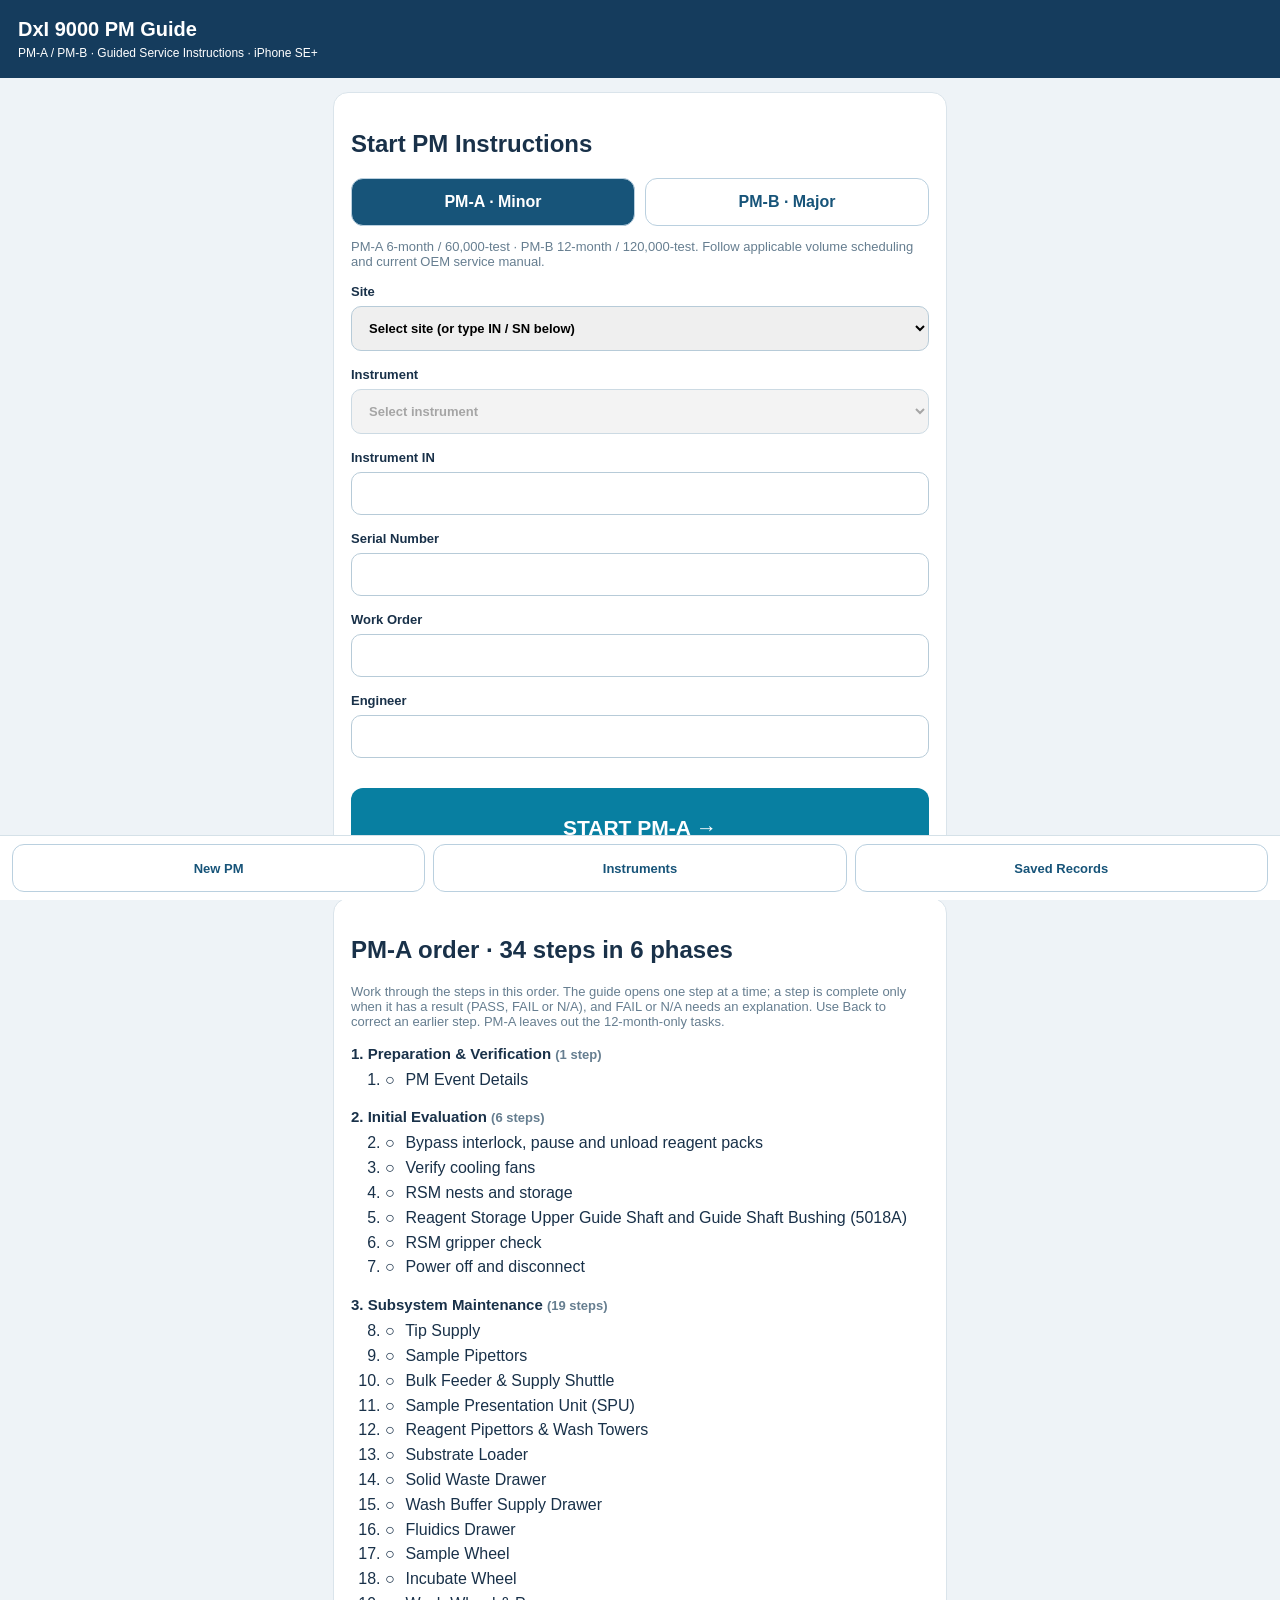
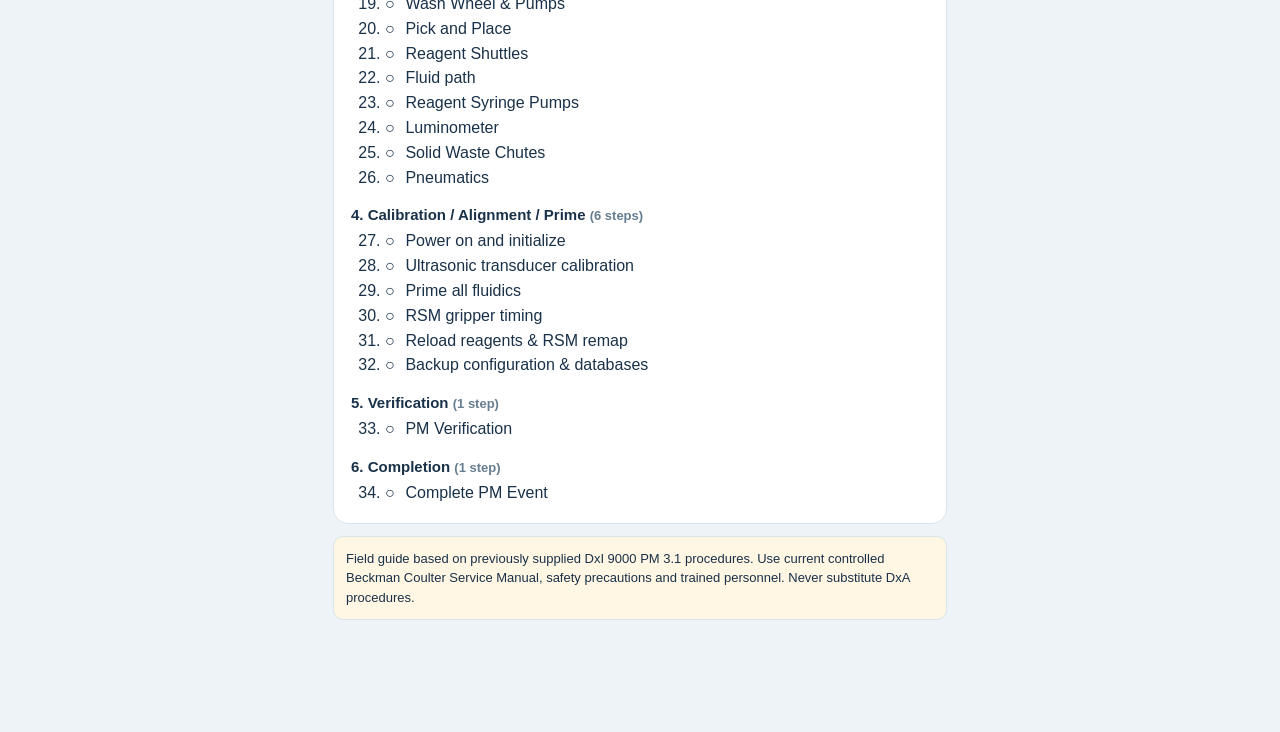
<file: index.html>
<!doctype html><html lang="en"><head><meta charset="utf-8"><meta name="viewport" content="width=device-width,initial-scale=1,viewport-fit=cover"><meta name="theme-color" content="#153c5d"><meta name="apple-mobile-web-app-capable" content="yes"><meta name="apple-mobile-web-app-title" content="PM-A PM-B"><link rel="manifest" href="manifest.webmanifest"><link rel="apple-touch-icon" href="icon.svg"><title>DxI 9000 PM Guide</title><style>*{box-sizing:border-box}body{margin:0;background:#eef3f7;font:16px -apple-system,Arial;color:#193149}header{background:#153c5d;color:white;padding:18px}h1{font-size:20px;margin:0}main{max-width:640px;margin:auto;padding:14px 13px 100px}.card{background:white;border-radius:15px;padding:17px;margin-bottom:12px;border:1px solid #dae4eb}button{background:#fff;color:#175479;border:1px solid #bad0df;border-radius:12px;padding:13px;font:700 16px -apple-system,Arial;min-height:48px}.primary{background:#087fa1;color:#fff;border:0;width:100%;min-height:80px;font-size:21px;margin-top:16px}.field{display:block;width:100%;padding:13px;border:1px solid #b7cbd8;border-radius:10px;margin:6px 0 14px;font:inherit}label{font-weight:650;font-size:13px}.row{display:flex;gap:10px}.row button{flex:1}.on{background:#175479;color:white}.bar{background:#e1eaf0;border-radius:8px;height:9px;overflow:hidden;margin:12px 0}.bar i{display:block;background:#12a89a;height:100%}.detail{background:#f0f7fb;border-radius:12px;padding:12px 14px;line-height:1.5}.detail li{margin:9px 0}.warn{background:#fff6e3;padding:12px;border-radius:10px;font-size:13px;line-height:1.5}.muted{color:#667e90;font-size:13px}footer{position:fixed;bottom:0;background:white;left:0;right:0;display:flex;gap:8px;padding:8px 12px calc(8px + env(safe-area-inset-bottom));border-top:1px solid #d5e1e8}footer button{flex:1;font-size:13px}h3{font-size:15px;margin:16px 0 6px}.order{margin:0;padding-left:34px;line-height:1.55}.order li.cur{font-weight:700;color:#087fa1}.mk{display:inline-block;width:16px}.tag{background:#e8eef9;color:#2a4a8a;border-radius:20px;padding:1px 8px;font-size:11px}.badge{display:inline-block;border-radius:20px;padding:3px 10px;font-size:12px;font-weight:700;vertical-align:middle}.badge.ok{background:#e3f5ee;color:#11734f}.badge.bad{background:#fde8e6;color:#a8291c}.badge.mid{background:#fff3d6;color:#8a5a00}.badge.idle{background:#edf1f4;color:#55697a}.checks{list-style:none;padding:0;line-height:1.5}.checks li{margin:10px 0}.checks li.fail{color:#a8291c}.checks li.pass{color:#11734f}button.link{border:0;background:none;color:#175479;text-decoration:underline;padding:2px 4px;min-height:0;font-size:14px}.confirm{display:flex;gap:10px;align-items:flex-start;font-size:14px;line-height:1.45;margin:6px 0}.confirm input{width:22px;height:22px;flex:none}button:disabled{opacity:.45}details summary{cursor:pointer;font-weight:700;color:#175479;padding:6px 0}.hist{padding-left:18px;line-height:1.5;font-size:14px}.hist li{margin:6px 0}details.inst{border-top:1px solid #e3ebf0;padding:10px 0}details.inst summary{font-weight:400;color:#193149}footer button{padding:10px 6px}@media print{footer,.primary{display:none}}</style></head><body><header><h1>DxI 9000 PM Guide</h1><div style="font-size:12px;margin-top:5px">PM-A / PM-B · Guided Service Instructions · iPhone SE+</div></header><main id="app"><div class="card"><h2>DxI 9000 PM-A / PM-B</h2><p>Loading instructions…</p></div></main><footer><button id="setup">New PM</button><button id="instruments">Instruments</button><button id="records">Saved Records</button></footer><script src="instruments.js"></script><script>
function pmWorkflowV2(type){
 const common=[
 {s:'Preparation & Verification',t:'PM Event Details',fields:['wo','startCount','failures'],m:'Confirm Account / IN / SN. Enter the new Work Order and starting Total Test Number for this PM. Record any pre-existing failures or actions. WO and test count belong to this PM event, not the fixed instrument master.'},
 {s:'Initial Evaluation',t:'Bypass interlock, pause and unload reagent packs',m:'Bypass the interlock and pause the console as directed by the procedure. Remove the RSM reagent storage door, then unload all reagent packs and store them refrigerated. Keep packs upright and avoid handling the elastomeric seal.'},
 {s:'Initial Evaluation',t:'Verify cooling fans',m:'With the RSM reagent storage door removed, verify all three RSM cooling fans. Also verify the three instrument case fans and the main rear blower are operating.'},
 {s:'Initial Evaluation',t:'RSM nests and storage',m:'Inspect the pipetting nests and the inside of the reagent storage. Remove fallen packs and debris, wipe condensation, remove and clean the pipetting nest cover, and inspect and clean the tensioners.'},
 {s:'Initial Evaluation',t:'Reagent Storage Upper Guide Shaft and Guide Shaft Bushing (5018A)',m:'Inspect the Reagent Storage Upper Guide Shaft and the Guide Shaft Bushing (5018A). Clean any green debris; replace the Guide Shaft Bushing (5018A) if required. Clean and lubricate the guide shafts with the specified lubricants.'},
 {s:'Initial Evaluation',t:'RSM gripper check',m:'Move the RSM gripper assembly left and right (Z-axis) and inspect the gap at the Guide Shaft Bushing (5018A) on the Reagent Storage Upper Guide Shaft; a gap suggests a bent bottom Z-axis torque tube. Move it up and down (X-axis) and check that the belt and the Z-axis torque tube barrier stay aligned. Refit the RSM reagent storage door.'},
 {s:'Initial Evaluation',t:'Power off and disconnect',m:'Turn the instrument off using the approved procedure, then disconnect the instrument power cord from the power source.'},
 {s:'Subsystem Maintenance',t:'Tip Supply',m:'Open and slide out the tip supply. Inspect for fallen tips/debris, clean as needed, then close the tip supply.'},
 {s:'Subsystem Maintenance',t:'Sample Pipettors',m:'Move pipettors to the left-most position. With DI water and lint-free material, inspect/clean sample pipettor mandrels, camera covers, aliquot backlight and collision-detection sensor flag areas. If LAS is fitted, inspect/clean the second aliquot backlight.'},
 {s:'Subsystem Maintenance',t:'Bulk Feeder & Supply Shuttle',m:'Inspect bulk vessel feeder, supply carriage and surrounding chassis. Remove fallen vessels. Clean the supply carriage alignment jumper pin with a moistened lint-free cloth.'},
 {s:'Subsystem Maintenance',t:'Sample Presentation Unit (SPU)',m:'Inspect and clean debris/spills in onload, presentation and offload areas, including barcode reader camera lens. Clean onload/offload sensors with DI-water-moistened swab. Clean rails and manually slide a rack to verify smooth movement.'},
 {s:'Subsystem Maintenance',t:'Reagent Pipettors & Wash Towers',m:type==='B'?'Remove/clean wash tower nozzles and service O-rings as directed by the current procedure. For 12-month/120,000-test PM, replace each reagent pipettor probe tip and use torque wrench PN 7343A as specified.':'Inspect/service wash tower nozzles and O-rings according to the current released PM procedure. This workflow keeps 12-month-only reagent probe-tip replacement out of PM-A.'},
 {s:'Subsystem Maintenance',t:'Substrate Loader',m:'Inspect and clean the substrate loader assembly, including the barcode reader camera.'},
 {s:'Subsystem Maintenance',t:'Solid Waste Drawer',m:'Remove waste bag/bin as needed and clean spills/debris. Remove and clean deflector tray. Clean the transparent bag-detect sensor window and reflector.'},
 {s:'Subsystem Maintenance',t:'Wash Buffer Supply Drawer',m:'Remove wash buffer containers and clean drawer. Check tubing for kinks/damage through drawer movement. Inspect wash buffer pump for leakage/damage.'},
 {s:'Subsystem Maintenance',t:'Fluidics Drawer',m:'Inspect/clean lower-right fluidics area. Clean air filter as specified, inspect tray for leaks/spills, clean/repair as needed, then refit and close.'},
 {s:'Subsystem Maintenance',t:'Wash Wheel & Pumps',m:(type==='B'?'Replace DxI 9000-specific peri-pump tubing; inspect tubing/Y-fittings, wash wheel, ejector plate, mixer belt/pulleys, gripper/spinner/ejector, QS probe and wash-wheel camera; install new aspirate probes and verify spring movement. For 12-month PM, clean/lubricate wash-wheel syringe-pump drive gears and linear slides.':'Replace/inspect DxI 9000-specific wash-wheel components as required by the current PM-A procedure, including aspirate probes; inspect tubing/Y-fittings, wash wheel, ejector/mixer/gripper/spinner areas, QS probe and wash-wheel camera. Do not use DxI 600/800 or Access 2 peri-pump tubing.')},
 {s:'Subsystem Maintenance',t:'Reagent Syringe Pumps',m:type==='B'?'Inspect and clean all eight reagent syringe pumps. For 12-month/120,000-test PM, clean and lubricate reagent pipettor syringe-pump drive gears and linear slides with the specified grease.':'Inspect reagent syringe pump area as applicable to the released PM-A procedure. The drive-gear/linear-slide lubrication is a 12-month/120,000-test task in the supplied manual.'},
 {s:'Subsystem Maintenance',t:'Pick and Place',m:'Inspect Sample, Incubator and Analytic PnP collets and clean fluid/debris. Collet removal is not required unless excessively soiled.'},
 {s:'Subsystem Maintenance',t:'Incubate Wheel',m:'Remove cover, remove fallen vessels/debris, clean, and clean alignment jumper pins with moistened lint-free cloth.'},
 {s:'Subsystem Maintenance',t:'Luminometer',m:'Clean the jumper pin and inspect for external spills.'},
 {s:'Subsystem Maintenance',t:'Solid Waste Chutes',m:'Clean the two tip and two vessel solid-waste chutes, including disposable tip removers.'},
 {s:'Subsystem Maintenance',t:'Reagent Shuttles',m:'Inspect and clean the four reagent shuttles (reaction build carriages), including alignment jumper pins.'},
 {s:'Subsystem Maintenance',t:'Pneumatics',m:'Remove left rear panel. Inspect pneumatic accumulator jar for excessive liquid (>1 inch). If present, after power-up verify condensation relief valve operation using the approved Machine Control procedure; replace only as required.'},
 {s:'Subsystem Maintenance',t:'Sample Wheel',m:'Remove cover, remove fallen vessels/debris, clean, and clean alignment jumper pins with moistened lint-free cloth.'},
 {s:'Calibration / Alignment / Prime',t:'Power on and initialize',m:'Turn on instrument, close covers, initialize to GREEN (Ready), sign out of LabUser and sign in with BeckmanAdmin, then follow the manual preparation steps before calibration/alignment.'},
 {s:'Calibration / Alignment / Prime',t:'Ultrasonic transducer calibration',m:'For each reagent pipettor, drain fluid from the tip at the transducer connection, calibrate the transducer and verify voltage according to the Ultrasonics Transducer calibration procedure.'},
 ...(type==='B'?[{s:'Calibration / Alignment / Prime',t:'12-month alignments',m:'Perform reagent pipettor alignments to reagent shuttles, wash towers and reagent storage; aliquot/precision sample pipettor alignments to applicable targets; auto-align DispoTip stocker tray gripper; auto-align wash wheel.'}]:[]),
 {s:'Calibration / Alignment / Prime',t:'Prime all fluidics',m:'Prime all fluidics and verify no leakage. Multiple cycles may be required to purge air. Repeat until bubbles are gone.'},
 {s:'Calibration / Alignment / Prime',t:'RSM gripper timing',m:'Perform RSM gripper timing calibration using the approved calibration procedure.'},
 {s:'Calibration / Alignment / Prime',t:'Reload reagents & RSM remap',m:'Reload previously removed reagent packs and perform an RSM remap.'},
 {s:'Calibration / Alignment / Prime',t:'Backup configuration & databases',m:'Back up alignment/configuration data and databases using the Service App. Follow the supplied manual retention step for backups older than six months.'},
 {s:'Verification',t:'PM Verification',m:'Perform the applicable preventive-maintenance verification. If additional components were repaired or replaced during PM, perform the applicable additional verifications.'},
 {s:'Completion',t:'Complete PM Event',fields:['completionCount','failures'],m:'Enter the completion Total Test Number, update failures/actions with anything found during PM, confirm documentation, then complete the PM event. The completed record remains in this instrument history.'}
 ]; return common;
}
/* step list v3 (06/11/2026, DS): rear-cover sequence — sample wheel, incubate wheel, wash wheel, pick and place, reaction build carriers, fluid path */
function pmWorkflowV3(type){
 const common=[
 {s:'Preparation & Verification',t:'PM Event Details',fields:['wo','startCount','failures'],m:'Confirm Account / IN / SN. Enter the new Work Order and starting Total Test Number for this PM. Record any pre-existing failures or actions. WO and test count belong to this PM event, not the fixed instrument master.'},
 {s:'Initial Evaluation',t:'Bypass interlock, pause and unload reagent packs',m:'Bypass the interlock and pause the console as directed by the procedure. Remove the RSM reagent storage door, then unload all reagent packs and store them refrigerated. Keep packs upright and avoid handling the elastomeric seal.'},
 {s:'Initial Evaluation',t:'Verify cooling fans',m:'With the RSM reagent storage door removed, verify all three RSM cooling fans. Also verify the three instrument case fans and the main rear blower are operating.'},
 {s:'Initial Evaluation',t:'RSM nests and storage',m:'Inspect the pipetting nests and the inside of the reagent storage. Remove fallen packs and debris, wipe condensation, remove and clean the pipetting nest cover, and inspect and clean the tensioners.'},
 {s:'Initial Evaluation',t:'Reagent Storage Upper Guide Shaft and Guide Shaft Bushing (5018A)',m:'Inspect the Reagent Storage Upper Guide Shaft and the Guide Shaft Bushing (5018A). Clean any green debris; replace the Guide Shaft Bushing (5018A) if required. Clean and lubricate the guide shafts with the specified lubricants.'},
 {s:'Initial Evaluation',t:'RSM gripper check',m:'Move the RSM gripper assembly left and right (Z-axis) and inspect the gap at the Guide Shaft Bushing (5018A) on the Reagent Storage Upper Guide Shaft; a gap suggests a bent bottom Z-axis torque tube. Move it up and down (X-axis) and check that the belt and the Z-axis torque tube barrier stay aligned. Refit the RSM reagent storage door.'},
 {s:'Initial Evaluation',t:'Power off and disconnect',m:'Turn the instrument off using the approved procedure, then disconnect the instrument power cord from the power source.'},
 {s:'Subsystem Maintenance',t:'Tip Supply',m:'Open and slide out the tip supply. Inspect for fallen tips/debris, clean as needed, then close the tip supply.'},
 {s:'Subsystem Maintenance',t:'Sample Pipettors',m:'Move pipettors to the left-most position. With DI water and lint-free material, inspect/clean sample pipettor mandrels, camera covers, aliquot backlight and collision-detection sensor flag areas. If LAS is fitted, inspect/clean the second aliquot backlight.'},
 {s:'Subsystem Maintenance',t:'Bulk Feeder & Supply Shuttle',m:'Inspect bulk vessel feeder, supply carriage and surrounding chassis. Remove fallen vessels. Clean the supply carriage alignment jumper pin with a moistened lint-free cloth.'},
 {s:'Subsystem Maintenance',t:'Sample Presentation Unit (SPU)',m:'Inspect and clean debris/spills in onload, presentation and offload areas, including barcode reader camera lens. Clean onload/offload sensors with DI-water-moistened swab. Clean rails and manually slide a rack to verify smooth movement.'},
 {s:'Subsystem Maintenance',t:'Reagent Pipettors & Wash Towers',m:type==='B'?'Remove/clean wash tower nozzles and service O-rings as directed by the current procedure. For 12-month/120,000-test PM, replace each reagent pipettor probe tip and use torque wrench PN 7343A as specified.':'Inspect/service wash tower nozzles and O-rings according to the current released PM procedure. This workflow keeps 12-month-only reagent probe-tip replacement out of PM-A.'},
 {s:'Subsystem Maintenance',t:'Substrate Loader',m:'Inspect and clean the substrate loader assembly, including the barcode reader camera.'},
 {s:'Subsystem Maintenance',t:'Solid Waste Drawer',m:'Remove waste bag/bin as needed and clean spills/debris. Remove and clean deflector tray. Clean the transparent bag-detect sensor window and reflector.'},
 {s:'Subsystem Maintenance',t:'Wash Buffer Supply Drawer',m:'Remove wash buffer containers and clean drawer. Check tubing for kinks/damage through drawer movement. Inspect wash buffer pump for leakage/damage.'},
 {s:'Subsystem Maintenance',t:'Fluidics Drawer',m:'Inspect/clean lower-right fluidics area. Clean air filter as specified, inspect tray for leaks/spills, clean/repair as needed, then refit and close.'},
 {s:'Subsystem Maintenance',t:'Sample Wheel',m:'Open the rear cover. Remove the sample wheel cover and any fallen vessels or debris, clean the plate and alignment jumper pins with DI water, remove water from the sample storage and check the drain tube.'},
 {s:'Subsystem Maintenance',t:'Incubate Wheel',m:'Remove the incubate wheel cover and any fallen vessels or debris, then clean the plate and alignment jumper pins with DI water.'},
 {s:'Subsystem Maintenance',t:'Wash Wheel & Pumps',m:(type==='B'?'Replace the aspirate probes; inspect the mixer, spindle and eject plate detent pin; clean the wash-wheel components. Replace DxI 9000-specific peri-pump tubing; inspect tubing/Y-fittings, the QS probe and the wash-wheel camera. For 12-month PM, clean/lubricate wash-wheel syringe-pump drive gears and linear slides.':'Replace the aspirate probes; inspect the mixer, spindle and eject plate detent pin; clean the wash-wheel components. Replace/inspect other DxI 9000-specific wash-wheel components as required by the current PM-A procedure; inspect tubing/Y-fittings, the QS probe and the wash-wheel camera. Do not use DxI 600/800 or Access 2 peri-pump tubing.')},
 {s:'Subsystem Maintenance',t:'Pick and Place',m:'Inspect Sample, Incubator and Analytic PnP collets and clean fluid/debris. Collet removal is not required unless excessively soiled.'},
 {s:'Subsystem Maintenance',t:'Reagent Shuttles',m:'Clean the four reagent shuttles (reaction build carriers) and their alignment jumper pins with DI water.'},
 {s:'Subsystem Maintenance',t:'Fluid path',m:'Inspect the fluid path for leaks, kinks or damage.'},
 {s:'Subsystem Maintenance',t:'Reagent Syringe Pumps',m:type==='B'?'Inspect and clean all eight reagent syringe pumps. For 12-month/120,000-test PM, clean and lubricate reagent pipettor syringe-pump drive gears and linear slides with the specified grease.':'Inspect reagent syringe pump area as applicable to the released PM-A procedure. The drive-gear/linear-slide lubrication is a 12-month/120,000-test task in the supplied manual.'},
 {s:'Subsystem Maintenance',t:'Luminometer',m:'Clean the jumper pin and inspect for external spills.'},
 {s:'Subsystem Maintenance',t:'Solid Waste Chutes',m:'Clean the two tip and two vessel solid-waste chutes, including disposable tip removers.'},
 {s:'Subsystem Maintenance',t:'Pneumatics',m:'Remove left rear panel. Inspect pneumatic accumulator jar for excessive liquid (>1 inch). If present, after power-up verify condensation relief valve operation using the approved Machine Control procedure; replace only as required.'},
 {s:'Calibration / Alignment / Prime',t:'Power on and initialize',m:'Turn on instrument, close covers, initialize to GREEN (Ready), sign out of LabUser and sign in with BeckmanAdmin, then follow the manual preparation steps before calibration/alignment.'},
 {s:'Calibration / Alignment / Prime',t:'Ultrasonic transducer calibration',m:'For each reagent pipettor, drain fluid from the tip at the transducer connection, calibrate the transducer and verify voltage according to the Ultrasonics Transducer calibration procedure.'},
 ...(type==='B'?[{s:'Calibration / Alignment / Prime',t:'12-month alignments',m:'Perform reagent pipettor alignments to reagent shuttles, wash towers and reagent storage; aliquot/precision sample pipettor alignments to applicable targets; auto-align DispoTip stocker tray gripper; auto-align wash wheel.'}]:[]),
 {s:'Calibration / Alignment / Prime',t:'Prime all fluidics',m:'Prime all fluidics and verify no leakage. Multiple cycles may be required to purge air. Repeat until bubbles are gone.'},
 {s:'Calibration / Alignment / Prime',t:'RSM gripper timing',m:'Perform RSM gripper timing calibration using the approved calibration procedure.'},
 {s:'Calibration / Alignment / Prime',t:'Reload reagents & RSM remap',m:'Reload previously removed reagent packs and perform an RSM remap.'},
 {s:'Calibration / Alignment / Prime',t:'Backup configuration & databases',m:'Back up alignment/configuration data and databases using the Service App. Follow the supplied manual retention step for backups older than six months.'},
 {s:'Verification',t:'PM Verification',m:'Perform the applicable preventive-maintenance verification. If additional components were repaired or replaced during PM, perform the applicable additional verifications.'},
 {s:'Completion',t:'Complete PM Event',fields:['completionCount','failures'],m:'Enter the completion Total Test Number, update failures/actions with anything found during PM, confirm documentation, then complete the PM event. The completed record remains in this instrument history.'}
 ]; return common;
}
const PM_WF=3;
function pmWorkflow(type,wf){return (wf===1?pmWorkflowV1:wf===2?pmWorkflowV2:pmWorkflowV3)(type)}
/* step list v1 (until 06/11/2026): kept so PMs started earlier keep their step numbers */
function pmWorkflowV1(type){
 const common=[
 {s:'Preparation & Verification',t:'PM Event Details',fields:['wo','startCount','failures'],m:'Confirm Account / IN / SN. Enter the new Work Order and starting Total Test Number for this PM. Record any pre-existing failures or actions. WO and test count belong to this PM event, not the fixed instrument master.'},
 {s:'Initial Evaluation',t:'Unload reagent packs',m:'Unload all reagent packs and temporarily store them refrigerated. Keep packs upright and avoid handling the elastomeric seal.'},
 {s:'Initial Evaluation',t:'Verify cooling fans',m:'Remove the front cover of the reagent refrigerator and verify all three RSM cooling fans. Also verify the three instrument case fans and the main rear blower are operating.'},
 {s:'Initial Evaluation',t:'Pause, power off and disconnect',m:'Pause the instrument, turn it off using the approved procedure, then disconnect the instrument power cord from the power source.'},
 {s:'Subsystem Maintenance',t:'Tip Supply',m:'Open and slide out the tip supply. Inspect for fallen tips/debris, clean as needed, then close the tip supply.'},
 {s:'Subsystem Maintenance',t:'Sample Pipettors',m:'Move pipettors to the left-most position. With DI water and lint-free material, inspect/clean sample pipettor mandrels, camera covers, aliquot backlight and collision-detection sensor flag areas. If LAS is fitted, inspect/clean the second aliquot backlight.'},
 {s:'Subsystem Maintenance',t:'Bulk Feeder & Supply Shuttle',m:'Inspect bulk vessel feeder, supply carriage and surrounding chassis. Remove fallen vessels. Clean the supply carriage alignment jumper pin with a moistened lint-free cloth.'},
 {s:'Subsystem Maintenance',t:'Sample Presentation Unit (SPU)',m:'Inspect and clean debris/spills in onload, presentation and offload areas, including barcode reader camera lens. Clean onload/offload sensors with DI-water-moistened swab. Clean rails and manually slide a rack to verify smooth movement.'},
 {s:'Subsystem Maintenance',t:'Reagent Pipettors & Wash Towers',m:type==='B'?'Remove/clean wash tower nozzles and service O-rings as directed by the current procedure. For 12-month/120,000-test PM, replace each reagent pipettor probe tip and use torque wrench PN 7343A as specified.':'Inspect/service wash tower nozzles and O-rings according to the current released PM procedure. This workflow keeps 12-month-only reagent probe-tip replacement out of PM-A.'},
 {s:'Subsystem Maintenance',t:'Substrate Loader',m:'Inspect and clean the substrate loader assembly, including the barcode reader camera.'},
 {s:'Subsystem Maintenance',t:'Reagent Storage (RSM)',m:'Remove front RSM cover. Remove fallen packs/debris, wipe condensation, remove and clean pipetting nest cover. Inspect/clean tensioners. Clean/lubricate upper guide and load tray guide shafts with 3-IN-ONE oil; lower spline shaft with No.2 Lithium Grease. Move gripper to home and check for binding/snags. Reinstall cover.'},
 {s:'Subsystem Maintenance',t:'Solid Waste Drawer',m:'Remove waste bag/bin as needed and clean spills/debris. Remove and clean deflector tray. Clean the transparent bag-detect sensor window and reflector.'},
 {s:'Subsystem Maintenance',t:'Wash Buffer Supply Drawer',m:'Remove wash buffer containers and clean drawer. Check tubing for kinks/damage through drawer movement. Inspect wash buffer pump for leakage/damage.'},
 {s:'Subsystem Maintenance',t:'Fluidics Drawer',m:'Inspect/clean lower-right fluidics area. Clean air filter as specified, inspect tray for leaks/spills, clean/repair as needed, then refit and close.'},
 {s:'Subsystem Maintenance',t:'Wash Wheel & Pumps',m:(type==='B'?'Replace DxI 9000-specific peri-pump tubing; inspect tubing/Y-fittings, wash wheel, ejector plate, mixer belt/pulleys, gripper/spinner/ejector, QS probe and wash-wheel camera; install new aspirate probes and verify spring movement. For 12-month PM, clean/lubricate wash-wheel syringe-pump drive gears and linear slides.':'Replace/inspect DxI 9000-specific wash-wheel components as required by the current PM-A procedure, including aspirate probes; inspect tubing/Y-fittings, wash wheel, ejector/mixer/gripper/spinner areas, QS probe and wash-wheel camera. Do not use DxI 600/800 or Access 2 peri-pump tubing.')},
 {s:'Subsystem Maintenance',t:'Reagent Syringe Pumps',m:type==='B'?'Inspect and clean all eight reagent syringe pumps. For 12-month/120,000-test PM, clean and lubricate reagent pipettor syringe-pump drive gears and linear slides with the specified grease.':'Inspect reagent syringe pump area as applicable to the released PM-A procedure. The drive-gear/linear-slide lubrication is a 12-month/120,000-test task in the supplied manual.'},
 {s:'Subsystem Maintenance',t:'Pick and Place',m:'Inspect Sample, Incubator and Analytic PnP collets and clean fluid/debris. Collet removal is not required unless excessively soiled.'},
 {s:'Subsystem Maintenance',t:'Incubate Wheel',m:'Remove cover, remove fallen vessels/debris, clean, and clean alignment jumper pins with moistened lint-free cloth.'},
 {s:'Subsystem Maintenance',t:'Luminometer',m:'Clean the jumper pin and inspect for external spills.'},
 {s:'Subsystem Maintenance',t:'Solid Waste Chutes',m:'Clean the two tip and two vessel solid-waste chutes, including disposable tip removers.'},
 {s:'Subsystem Maintenance',t:'Reagent Shuttles',m:'Inspect and clean the four reagent shuttles (reaction build carriages), including alignment jumper pins.'},
 {s:'Subsystem Maintenance',t:'Pneumatics',m:'Remove left rear panel. Inspect pneumatic accumulator jar for excessive liquid (>1 inch). If present, after power-up verify condensation relief valve operation using the approved Machine Control procedure; replace only as required.'},
 {s:'Subsystem Maintenance',t:'Sample Wheel',m:'Remove cover, remove fallen vessels/debris, clean, and clean alignment jumper pins with moistened lint-free cloth.'},
 {s:'Calibration / Alignment / Prime',t:'Power on and initialize',m:'Turn on instrument, close covers, initialize to GREEN (Ready), sign out of LabUser and sign in with BeckmanAdmin, then follow the manual preparation steps before calibration/alignment.'},
 {s:'Calibration / Alignment / Prime',t:'Ultrasonic transducer calibration',m:'For each reagent pipettor, drain fluid from the tip at the transducer connection, calibrate the transducer and verify voltage according to the Ultrasonics Transducer calibration procedure.'},
 ...(type==='B'?[{s:'Calibration / Alignment / Prime',t:'12-month alignments',m:'Perform reagent pipettor alignments to reagent shuttles, wash towers and reagent storage; aliquot/precision sample pipettor alignments to applicable targets; auto-align DispoTip stocker tray gripper; auto-align wash wheel.'}]:[]),
 {s:'Calibration / Alignment / Prime',t:'Prime all fluidics',m:'Prime all fluidics and verify no leakage. Multiple cycles may be required to purge air. Repeat until bubbles are gone.'},
 {s:'Calibration / Alignment / Prime',t:'RSM gripper timing',m:'Perform RSM gripper timing calibration using the approved calibration procedure.'},
 {s:'Calibration / Alignment / Prime',t:'Reload reagents & RSM remap',m:'Reload previously removed reagent packs and perform an RSM remap.'},
 {s:'Calibration / Alignment / Prime',t:'Backup configuration & databases',m:'Back up alignment/configuration data and databases using the Service App. Follow the supplied manual retention step for backups older than six months.'},
 {s:'Verification',t:'PM Verification',m:'Perform the applicable preventive-maintenance verification. If additional components were repaired or replaced during PM, perform the applicable additional verifications.'},
 {s:'Completion',t:'Complete PM Event',fields:['completionCount','failures'],m:'Enter the completion Total Test Number, update failures/actions with anything found during PM, confirm documentation, then complete the PM event. The completed record remains in this instrument history.'}
 ]; return common;
}


function detailedInfo(x){
 const base={
 'PM Event Details':['Before maintenance begins, verify that you are working on the correct Account and fixed instrument identity (IN / SN).','Enter the Work Order for this visit. This value is unique to the current PM event and must not overwrite the instrument master.','Record the Total Test Number at the start of PM. Use this as the baseline for the visit and future test-volume tracking.','Record any failures, alarms, abnormal conditions or actions already known before maintenance. Add further findings as work progresses.'],
 'Bypass interlock, pause and unload reagent packs':['Bypass the interlock as directed by the current procedure.','Pause the console.','Remove the RSM reagent storage door.','Unload all reagent packs and store them refrigerated, upright, without handling the elastomeric seal.'],
 'Verify cooling fans':['With the RSM reagent storage door removed, verify that all three RSM cooling fans are running.','Verify the three instrument case fans and the main rear blower are operating.','Record any fan that is not running.'],
 'RSM nests and storage':['Inspect the pipetting nests and the inside of the reagent storage.','Remove fallen packs and debris. Do not reload fallen packs.','Wipe condensation from the module base.','Remove and clean the pipetting-nest cover; leave it off until reagent-pipettor alignments are complete when applicable.','Inspect and clean the tensioners at the front and rear of all four pipetting nests and verify free movement.'],
 'Reagent Storage Upper Guide Shaft and Guide Shaft Bushing (5018A)':['Inspect the Reagent Storage Upper Guide Shaft and the Guide Shaft Bushing (5018A).','Clean any green debris from the Reagent Storage Upper Guide Shaft and the Guide Shaft Bushing.','Replace the Guide Shaft Bushing (5018A) if it is worn or damaged, or the debris returns.','Clean/lubricate the upper guide shaft and load-tray guide shaft with 3-in-1 oil; clean/lubricate the lower spline shaft with No. 2 Lithium Grease.'],
 'RSM gripper check':['Move the RSM gripper assembly left and right (Z-axis) and visually inspect how much gap appears at the Guide Shaft Bushing (5018A) on the Reagent Storage Upper Guide Shaft.','If a gap appears, suspect bending of the bottom Z-axis torque tube and record it.','Move the RSM gripper assembly up and down (X-axis) and check that the belt and the Z-axis torque tube barrier do not misalign.','Move the gripper to home and check for binding or snagged cables.','Refit the RSM reagent storage door.'],
 'Power off and disconnect':['The console is already paused (step 2).','Turn the instrument off using the approved procedure.','Disconnect the instrument power cord from the power source.'],
 'Sample Wheel':['Open the rear cover.','Remove the sample wheel cover; remove fallen vessels and debris.','Clean the sample wheel plate and alignment jumper pins with DI water and a lint-free cloth.','Remove any water from the sample storage and check the drain tube.'],
 'Incubate Wheel':['Remove the incubate wheel cover; remove fallen vessels and debris.','Clean the incubate wheel plate and alignment jumper pins with DI water and a lint-free cloth.'],
 'Pick and Place':['Inspect the Sample, Incubator and Analytic pick-and-place collets.','Clean fluid and debris. Collet removal is not required unless excessively soiled.'],
 'Reagent Shuttles':['Inspect the four reagent shuttles (reaction build carriers).','Clean the shuttles and their alignment jumper pins with DI water and a lint-free cloth.'],
 'Fluid path':['Inspect the fluid path tubing and fittings for leaks, kinks or damage.','Record any finding and corrective action.'],
 'Tip Supply':['Open the tip-supply door and slide the assembly out far enough for inspection.','Inspect the tip-supply area for fallen tips, fragments and other debris.','Remove debris and clean only as needed.','Return the assembly and close the tip supply when the inspection is complete.'],
 'Sample Pipettors':['Move the sample pipettors to the left-most position to improve access.','Using DI water with a Kimwipe or lint-free swab, inspect and clean the sample pipettor mandrels and camera covers.','Inspect and clean the aliquot sample-pipettor backlight. If the instrument is connected to LAS, also inspect the second backlight at the automation line.','Visually inspect collision-detection sensor flags on aliquot and precision pipettors. If debris is present, clean the flag/clearance area and reinstall so the flag does not interfere with the die-casting base.'],
 'Bulk Feeder & Supply Shuttle':['Inspect the bulk vessel feeder, supply carriage and surrounding chassis.','Remove any fallen vessels.','Clean the supply-carriage alignment jumper pin with a moistened lint-free cloth.'],
 'Sample Presentation Unit (SPU)':['Inspect the SPU onload, presentation and offload areas for debris or spills, including the barcode-reader camera lens.','Clean the offload and onload sensors with a swab moistened with DI water.','Clean the rails, then manually slide a rack across them to confirm smooth movement.'],
 'Reagent Pipettors & Wash Towers':['Remove and clean the reagent-pipettor wash-tower nozzles. Inspect the tower/nozzle ports for debris.','Service the O-rings according to the PM procedure applicable to the instrument/released PM revision.','Do not use cotton swabs on wash-tower nozzles; the manual warns they can leave debris.','For 12-month/120,000-test PM, the supplied manual calls for reagent pipettor probe-tip replacement and specifies use of the probe-tip torque wrench.'],
 'Reagent Storage (RSM)':['Remove the front RSM cover and remove fallen packs/debris. Do not reload fallen packs.','Wipe condensation from the module base and remove/clean the pipetting-nest cover; leave it off until reagent-pipettor alignments are complete when applicable.','Inspect and clean tensioners at the front/rear of all four pipetting nests and verify free movement.','Clean/lubricate the upper guide shaft and load-tray guide shaft with 3-in-1 oil; clean/lubricate the lower spline shaft with No. 2 Lithium Grease.','Move the gripper to home if necessary and check for binding or snagged cables, then reinstall the front cover.'],
 'Wash Wheel & Pumps':['Remove the wash-wheel cover and remove debris or spills.','Replace the aspirate probes and verify free vertical spring movement.','Inspect the mixer, the spindle and the eject plate detent pin, together with the mixer belt/pulleys, gripper/spinner/ejector assemblies and the QS probe.','Clean the wash-wheel components.','Replace the DxI 9000 peristaltic aspirate tubing. Do not substitute DxI 600/800 or Access 2 tubing.','Inspect pump rollers/cartridges, aspirate-probe tubing and Y-fittings; replace damaged components as needed.','Inspect substrate tubing movement and the wash-wheel camera.','For 12-month/120,000-test PM, clean/lubricate the wash-wheel syringe-pump drive gears and linear slides using the specified procedure.'],
 'Power on and initialize':['Reconnect/power on according to the approved power-on procedure and close all covers.','Initialize the instrument to GREEN (Ready).','Sign out of LabUser and sign in with the BeckmanAdmin account.','Follow the manual preparation steps before calibration/alignment, including the specified FalconProcessMonitoring Pass-folder housekeeping and entering YELLOW (Paused) state when directed.'],
 'Ultrasonic transducer calibration':['For each reagent pipettor, disconnect tubing at the transducer to drain fluid from the tip.','After draining, perform the approved Ultrasonics Transducer calibration and verify voltage(197-202).','Record any failure or abnormal result before continuing.'],
 '12-month alignments':['Align reagent pipettors to reagent shuttles, wash towers and reagent storage.','Align aliquot and precision sample pipettors to the applicable targets: disposable-tip tray holder, sample wheel, SPU sample shuttle, waste chutes and LAS track when applicable.','Auto-align the DispoTip stocker tray gripper.','Auto-align the wash wheel.'],
 'Prime all fluidics':['Prime all fluidics.','Inspect for leakage during/after priming.','Multiple prime cycles may be required to remove air. Continue until bubbles are no longer present.','If leakage or persistent bubbles remain, record the failure/action instead of marking the step complete without resolution.'],
 'RSM gripper timing':['Perform RSM gripper timing calibration using the approved calibration procedure.','Record the result and any corrective action if timing does not pass.'],
 'Reload reagents & RSM remap':['Reload the reagent packs removed at the start of PM.','Perform an RSM remap and confirm the expected packs are recognised.'],
 'Backup configuration & databases':['Back up alignment and configuration data.','Back up databases using the Service App.','The supplied procedure also directs removal of backup files older than six months in the specified backup locations.'],
 'PM Verification':['Perform the preventive-maintenance verification applicable to this PM type/released procedure.','If any additional component was repaired or replaced during PM, perform the applicable additional verification for that work.','Record failed verification, troubleshooting, repeat result and final status.'],
 'Complete PM Event':['Record the Total Test Number at completion.','Update Failures / Actions with all findings and corrective actions from the visit.','Confirm the Work Order and PM documentation are complete.','Completing this step writes a historical PM event; the next PM must create a new event rather than overwrite this one.']
 };
 return base[x.t]||[x.m];
}
function manualReference(title){
 const refs={
  'Sample Pipettors':{pages:'6–9',figs:[
    ['Sample Pipettors','Figure 45','Sample Pipettor Mandrel and Camera Cover Locations'],
    ['Sample Pipettors – Backlight','Figure 46','Aliquot Sample Pipettor Backlight Location'],
    ['LAS Backlight','Figure 47','Aliquot Sample Pipettor Backlight on the Automation Line']]},
  'Sample Presentation Unit (SPU)':{pages:'10–11',figs:[
    ['Sample Presentation Unit','Figure 48','SPU Offload and Onload Sensor Locations'],
    ['SPU Rails','Figure 49','SPU Rail Locations']]},
  'Reagent Storage (RSM)':{pages:'12',figs:[
    ['Reagent Storage (RSM)','Figure 50','Pipetting Nest Cover and Debris (example)']]},
  'RSM nests and storage':{pages:'12',figs:[
    ['Reagent Storage (RSM)','Figure 50','Pipetting Nest Cover and Debris (example)']]},
  'Solid Waste Drawer':{pages:'14–15',figs:[
    ['Solid Waste Drawer','Figure 52','Solid Waste Drawer Tray Removal'],
    ['Bag Detect Sensor','Figure 53','Solid Waste Bag Detection Sensor'],
    ['Bag Detect Reflector','Figure 54','Solid Waste Bag Detection Sensor Reflector']]},
  'Pneumatics':{pages:'20',figs:[
    ['Pneumatics','Figure 55','Pneumatic Accumulator Location']]}
 };
 return refs[title]||null;
}


const K='dxi9000-pm-guide-fixed-v1';let db;try{db=JSON.parse(localStorage.getItem(K))||{runs:[]}}catch(e){db={runs:[]}}
let pmType='A',current=null;
const $=id=>document.getElementById(id),esc=x=>String(x??'').replace(/[&<>"]/g,c=>({'&':'&amp;','<':'&lt;','>':'&gt;','"':'&quot;'}[c]));
const PHASES=['Preparation & Verification','Initial Evaluation','Subsystem Maintenance','Calibration / Alignment / Prime','Verification','Completion'];
const FIELD_LABEL={wo:'Work Order',startCount:'Total Test Number at start',completionCount:'Total Test Number at completion',failures:'Failures / actions (write "None" if none)'};
function save(){try{localStorage.setItem(K,JSON.stringify(db))}catch(e){alert('Could not save on this device: '+e.message)}}
function pad(n){return String(n).padStart(2,'0')}
function fmt(iso){if(!iso)return '—';const d=new Date(iso);return pad(d.getDate())+'/'+pad(d.getMonth()+1)+'/'+d.getFullYear()+' '+pad(d.getHours())+':'+pad(d.getMinutes())}
function phaseNo(s){return PHASES.indexOf(s)+1}
function statusOf(r){if(r.completed)return r.verdict||'Verified';return (r.answers||[]).some(a=>a&&a.result)?'In progress':'Not yet checked'}
function badge(s){const c={'Verified':'ok','Recheck required':'bad','In progress':'mid','Not yet checked':'idle'}[s]||'idle';return '<span class="badge '+c+'">'+esc(s)+'</span>'}
function mark(r,i){const a=r&&r.answers[i];if(!a||!a.result)return r&&i===r.step?'▶':'○';return a.result==='PASS'?'✓':a.result==='FAIL'?'✗':'–'}
function orderList(type,r){const steps=pmWorkflow(type,r?(r.wf||1):PM_WF);let html='',n=0;PHASES.forEach((p,pi)=>{const list=steps.map((x,i)=>({x,i})).filter(o=>o.x.s===p);if(!list.length)return;html+='<h3>'+(pi+1)+'. '+esc(p)+' <span class="muted">('+list.length+' step'+(list.length>1?'s':'')+')</span></h3><ol class="order" start="'+(n+1)+'">'+list.map(o=>'<li class="'+(r&&o.i===r.step&&!r.completed?'cur':'')+'"><span class="mk">'+mark(r,o.i)+'</span> '+esc(o.x.t)+(o.x.t==='12-month alignments'?' <span class="tag">PM-B only</span>':'')+'</li>').join('')+'</ol>';n+=list.length});return html}
const INST=((window.INSTRUMENTS||{}).instruments)||[];
function dkey(s){const m=/^(\d{2})\/(\d{2})\/(\d{4})$/.exec(s||'');return m?m[3]+m[2]+m[1]:''}
function byIn(i){return INST.find(x=>x.in===String(i||'').trim())}
function sites(){return [...new Set(INST.map(x=>x.site))]}
function lastPm(x,t){const l=(x.pm||[]).filter(p=>p.type===t&&p.date).sort((a,b)=>dkey(b.date).localeCompare(dkey(a.date)));return l[0]}
function appRuns(i){return db.runs.filter(r=>r.instance===i)}
function instSummary(x){if(!x)return '';const a=lastPm(x,'PM-A'),b=lastPm(x,'PM-B'),mods=(x.history||[]).filter(h=>h.kind==='MOD');return '<div class="detail"><b>'+esc(x.site)+' · '+esc(x.label||'DxI 9000')+'</b><div class="muted">IN '+esc(x.in)+' · SN '+esc(x.sn||'not recorded')+(x.sw?' · SW '+esc(x.sw):'')+(x.apf?' · APF '+esc(x.apf):'')+(x.installed?' · Installed '+esc(x.installed):'')+'</div><div class="muted">Last PM-A (6M): '+(a?esc(a.date)+(a.text?' '+esc(a.text):''):'not recorded')+' · Last PM-B (12M): '+(b?esc(b.date)+(b.text?' '+esc(b.text):''):'not recorded')+'</div>'+(mods.length?'<div class="muted">MODs: '+mods.map(h=>esc(h.text)+(h.date?' ('+esc(h.date)+')':'')).join('; ')+'</div>':'')+'</div>'}
function picker(){if(!INST.length)return '';return '<label>Site<select class="field" id="site"><option value="">Select site (or type IN / SN below)</option>'+sites().map(s=>'<option>'+esc(s)+'</option>').join('')+'</select></label><label>Instrument<select class="field" id="inst" disabled><option value="">Select instrument</option></select></label><div id="instinfo"></div>'}
function wirePicker(pre){const se=$('site'),ie=$('inst');if(!se)return;function fill(){const list=INST.filter(x=>x.site===se.value);ie.innerHTML='<option value="">Select instrument</option>'+list.map(x=>'<option value="'+esc(x.in)+'">'+esc((x.label||'DxI 9000')+' · IN '+x.in+(x.sn?' · SN '+x.sn:''))+'</option>').join('');ie.disabled=!list.length}function pick(){const x=byIn(ie.value);$('instinfo').innerHTML=instSummary(x);if(x){$('in').value=x.in;$('sn').value=x.sn||''}}se.onchange=()=>{fill();pick()};ie.onchange=pick;$('in').oninput=()=>{const x=byIn($('in').value);$('instinfo').innerHTML=instSummary(x);if(x&&!$('sn').value)$('sn').value=x.sn||''};if(pre){const x=byIn(pre);if(x){se.value=x.site;fill();ie.value=x.in;pick()}else{$('in').value=pre}}}
function instruments(){$('app').innerHTML='<div class="card"><h2>Instruments</h2><p class="muted">'+INST.length+' DxI 9000 instruments at '+sites().length+' sites, imported from '+esc((window.INSTRUMENTS||{}).source||'')+' on '+esc((window.INSTRUMENTS||{}).imported||'')+'. PMs completed in this guide are added to each instrument.</p></div>'+sites().map(s=>'<div class="card"><h3 style="margin-top:0">'+esc(s)+' <span class="muted">('+INST.filter(x=>x.site===s).length+')</span></h3>'+INST.filter(x=>x.site===s).map(x=>{const runs=appRuns(x.in);const hist=[...(x.pm||[]).map(p=>({date:p.date,text:p.type+(p.text?' · '+p.text:''),kind:'PM'})),...(x.history||[]),...runs.filter(r=>r.completed).map(r=>({date:fmt(r.completed).slice(0,10),text:'PM-'+r.type+' completed in this guide · '+(r.verdict||'Verified'),kind:'PM'}))].sort((a,b)=>dkey(b.date).localeCompare(dkey(a.date)));const open=runs.find(r=>!r.completed);return '<details class="inst"><summary><b>'+esc(x.label||'DxI 9000')+'</b> · IN '+esc(x.in)+(x.sn?' · SN '+esc(x.sn):' · <span class="badge idle">SN not recorded</span>')+(open?' '+badge('In progress'):'')+'</summary>'+instSummary(x)+(hist.length?'<ul class="hist">'+hist.map(h=>'<li><span class="muted">'+esc(h.date||'date not recorded')+'</span> '+esc(h.text)+' <span class="tag">'+esc(h.kind)+'</span></li>').join('')+'</ul>':'<p class="muted">No PM or service history recorded.</p>')+'<div class="row"><button data-start="A" data-in="'+esc(x.in)+'">Start PM-A</button><button data-start="B" data-in="'+esc(x.in)+'">Start PM-B</button></div></details>'}).join('')+'</div>').join('');document.querySelectorAll('[data-start]').forEach(b=>b.onclick=()=>{pmType=b.dataset.start;home(b.dataset.in)})}
function home(pre){const steps=pmWorkflow(pmType);$('app').innerHTML='<div class="card"><h2>Start PM Instructions</h2><div class="row"><button id="a" class="'+(pmType==='A'?'on':'')+'">PM-A · Minor</button><button id="b" class="'+(pmType==='B'?'on':'')+'">PM-B · Major</button></div><p class="muted">PM-A 6-month / 60,000-test · PM-B 12-month / 120,000-test. Follow applicable volume scheduling and current OEM service manual.</p>'+picker()+'<label>Instrument IN<input class="field" id="in"></label><label>Serial Number<input class="field" id="sn"></label><label>Work Order<input class="field" id="wo"></label><label>Engineer<input class="field" id="engineer"></label><button class="primary" id="start">START PM-'+pmType+' →</button></div><div class="card"><h2>PM-'+pmType+' order · '+steps.length+' steps in 6 phases</h2><p class="muted">Work through the steps in this order. The guide opens one step at a time; a step is complete only when it has a result (PASS, FAIL or N/A), and FAIL or N/A needs an explanation. Use Back to correct an earlier step.'+(pmType==='B'?' PM-B adds the 12-month alignments and the 12-month replacement and lubrication tasks.':' PM-A leaves out the 12-month-only tasks.')+'</p>'+orderList(pmType)+'</div><div class="card warn">Field guide based on previously supplied DxI 9000 PM 3.1 procedures. Use current controlled Beckman Coulter Service Manual, safety precautions and trained personnel. Never substitute DxA procedures.</div>';wirePicker(pre);$('a').onclick=()=>{pmType='A';home($('in').value)};$('b').onclick=()=>{pmType='B';home($('in').value)};$('start').onclick=()=>{let x={id:String(Date.now()),type:pmType,wf:PM_WF,instance:$('in').value.trim(),sn:$('sn').value.trim(),wo:$('wo').value.trim(),engineer:$('engineer').value.trim(),step:0,answers:[],fields:{wo:$('wo').value.trim()},started:new Date().toISOString()};if(!x.instance||!x.sn)return alert('Enter IN and SN');db.runs.push(x);current=x.id;save();step()}}
function get(){return db.runs.find(x=>x.id===current)}
function fieldInput(f,v){const val=esc(v??'');if(f==='failures')return '<label>'+FIELD_LABEL[f]+'<textarea id="f_'+f+'" rows="2" class="field">'+val+'</textarea></label>';return '<label>'+FIELD_LABEL[f]+'<input class="field" id="f_'+f+'" value="'+val+'"'+(f!=='wo'?' inputmode="numeric"':'')+'></label>'}
function step(){let r=get();if(!r)return history();if(r.completed)return report(r);let steps=pmWorkflow(r.type,r.wf||1);if(r.step>=steps.length)return review(r);r.fields=r.fields||{wo:r.wo};let x=steps[r.step],z=r.answers[r.step]||{},details=detailedInfo(x),ref=manualReference(x.t),nx=steps[r.step+1];
$('app').innerHTML='<div class="card"><div class="muted">PM-'+r.type+' · Phase '+phaseNo(x.s)+' of 6: '+esc(x.s)+'</div><div class="muted">Step '+(r.step+1)+' of '+steps.length+' · IN '+esc(r.instance)+(byIn(r.instance)?' · '+esc(byIn(r.instance).site)+' '+esc(byIn(r.instance).label||''):'')+'</div><div class="bar"><i style="width:'+(r.step/steps.length*100)+'%"></i></div><h2>'+(r.step+1)+'. '+esc(x.t)+'</h2><p>'+esc(x.m)+'</p><div class="detail"><b>How to perform this step</b><ol>'+details.map(v=>'<li>'+esc(v)+'</li>').join('')+'</ol></div>'+(ref?'<p class="muted">Manual 3.1 · '+esc(ref.figs.map(v=>v[1]+' '+v[2]).join('; '))+'</p>':'')+'<p class="warn">Confirm OEM-approved procedure and limits. Document failures; completion does not mean the instrument is safe for release.</p>'+(x.fields||[]).map(f=>fieldInput(f,r.fields[f])).join('')+'<label>Result<select id="result" class="field"><option value="">Select result</option><option>PASS</option><option>FAIL</option><option>N/A</option></select></label><label>Observations / measurements / actions<textarea id="notes" rows="3" class="field"></textarea></label><p class="muted">'+(nx?'Next: '+(r.step+2)+'. '+esc(nx.t)+(nx.s!==x.s?' (Phase '+phaseNo(nx.s)+': '+esc(nx.s)+')':''):'Next: completion check')+'</p><button class="primary" id="next">✓ COMPLETE & NEXT →</button><div class="row" style="margin-top:10px"><button id="back"'+(r.step?'':' disabled')+'>← Back</button><button id="pause">Save & Exit</button></div><details style="margin-top:14px"><summary>Show PM order and progress</summary>'+orderList(r.type,r)+'</details></div>';
$('result').value=z.result||'';$('notes').value=z.notes||'';
function draft(){r.answers[r.step]={result:$('result').value,notes:$('notes').value,time:new Date().toISOString()};(x.fields||[]).forEach(f=>{r.fields[f]=$('f_'+f).value.trim()});if(r.fields.wo)r.wo=r.fields.wo;save()}
$('result').onchange=draft;$('notes').oninput=draft;(x.fields||[]).forEach(f=>{$('f_'+f).oninput=draft});
$('next').onclick=()=>{draft();let v=r.answers[r.step];for(const f of (x.fields||[])){const val=r.fields[f];if(!val)return alert('Enter '+FIELD_LABEL[f]);if((f==='startCount'||f==='completionCount')&&!/^\d+$/.test(val))return alert(FIELD_LABEL[f]+' must be a whole number')}if(x.fields&&x.fields.includes('completionCount')&&Number(r.fields.completionCount)<Number(r.fields.startCount))return alert('Total Test Number at completion is lower than at start ('+r.fields.startCount+'). Check both numbers.');if(!v.result)return alert('Select a result');if(v.result!=='PASS'&&!v.notes.trim())return alert('Explain FAIL or N/A');r.step++;save();step()};
$('back').onclick=()=>{draft();if(r.step>0){r.step--;save();step()}};$('pause').onclick=()=>{draft();history()}}
function checks(r){const steps=pmWorkflow(r.type,r.wf||1),f=r.fields||{},missing=[],unexplained=[],failed=[];steps.forEach((x,i)=>{const a=r.answers[i];if(!a||!a.result)missing.push(i);else{if(a.result!=='PASS'&&!(a.notes||'').trim())unexplained.push(i);if(a.result==='FAIL')failed.push(i)}});const counts=/^\d+$/.test(f.startCount||'')&&/^\d+$/.test(f.completionCount||'')&&Number(f.completionCount)>=Number(f.startCount);return{steps,missing,unexplained,failed,counts,wo:!!(f.wo||r.wo),engineer:!!r.engineer}}
function line(ok,text,extra){return '<li class="'+(ok?'pass':'fail')+'"><span class="mk">'+(ok?'✓':'✗')+'</span> '+text+(extra||'')+'</li>'}
function review(r){const c=checks(r),hard=!c.missing.length&&!c.unexplained.length&&c.counts&&c.wo;
$('app').innerHTML='<div class="card"><h2>Completion check · PM-'+r.type+'</h2><p class="muted">IN '+esc(r.instance)+' · SN '+esc(r.sn)+' · Started '+fmt(r.started)+'</p><ul class="checks">'+line(!c.missing.length,'All '+c.steps.length+' steps have a result',c.missing.length?' — missing: '+c.missing.map(i=>'<button class="link" data-go="'+i+'">'+(i+1)+'. '+esc(c.steps[i].t)+'</button>').join(' '):'')+line(!c.unexplained.length,'Every FAIL or N/A has an explanation',c.unexplained.length?' — '+c.unexplained.map(i=>'<button class="link" data-go="'+i+'">'+(i+1)+'</button>').join(' '):'')+line(c.counts,'Total Test Number recorded at start and completion (completion not lower than start)')+line(c.wo,'Work Order recorded')+line(!c.failed.length,c.failed.length?c.failed.length+' step(s) failed — the PM will be marked Recheck required':'No failed steps')+'</ul>'+(hard?'<label>Engineer<input class="field" id="eng" value="'+esc(r.engineer)+'"></label><label class="confirm"><input type="checkbox" id="ok"> I confirm every step was performed in the order shown, following the current controlled Beckman Coulter service manual.</label><button class="primary" id="done" disabled>Confirm PM complete</button>':'<p class="warn">Complete the items marked ✗ before the PM can be confirmed.</p>')+'<div class="row" style="margin-top:10px"><button id="back">← Back to last step</button><button id="exit">Save & Exit</button></div></div>';
document.querySelectorAll('[data-go]').forEach(b=>b.onclick=()=>{r.step=Number(b.dataset.go);save();step()});
$('back').onclick=()=>{r.step=c.steps.length-1;save();step()};$('exit').onclick=history;
if(hard){$('ok').onchange=()=>{$('done').disabled=!$('ok').checked};$('done').onclick=()=>{const e=$('eng').value.trim();if(!e)return alert('Enter the engineer name');r.engineer=e;r.completed=new Date().toISOString();r.verdict=c.failed.length?'Recheck required':'Verified';save();report(r)}}}
function history(){$('app').innerHTML='<div class="card"><h2>Saved PM Records</h2>'+(db.runs.length?'':'<p class="muted">No PM records on this device yet.</p>')+db.runs.slice().reverse().map(r=>'<div style="padding:12px 0;border-bottom:1px solid #eee"><b>PM-'+esc(r.type)+' · IN '+esc(r.instance)+'</b> '+badge(statusOf(r))+'<div class="muted">SN '+esc(r.sn)+' · '+(r.completed?'Completed '+fmt(r.completed):'Step '+Math.min(r.step+1,pmWorkflow(r.type,r.wf||1).length)+' of '+pmWorkflow(r.type,r.wf||1).length+' · Started '+fmt(r.started))+'</div><button data-id="'+r.id+'">'+(r.completed?'Open report':'Open / Resume')+'</button></div>').join('')+'</div>';document.querySelectorAll('[data-id]').forEach(b=>b.onclick=()=>{current=b.dataset.id;step()})}
function report(r){const steps=pmWorkflow(r.type,r.wf||1),f=r.fields||{};let n=0;
$('app').innerHTML='<div class="card"><h2>PM-'+r.type+' Checklist Completed '+badge(r.verdict||'Verified')+'</h2><p>'+(byIn(r.instance)?esc(byIn(r.instance).site)+' · '+esc(byIn(r.instance).label||'')+'<br>':'')+'IN '+esc(r.instance)+' · SN '+esc(r.sn)+' · WO '+esc(f.wo||r.wo)+'</p><p class="muted">Engineer '+esc(r.engineer)+' · Started '+fmt(r.started)+' · Completed '+fmt(r.completed)+'<br>Total Test Number '+esc(f.startCount)+' → '+esc(f.completionCount)+'</p><p class="warn">Checklist complete is NOT authorisation for return to service. Review failures, perform final verification and obtain required release approval.</p>'+PHASES.map((p,pi)=>{const list=steps.map((x,i)=>({x,i})).filter(o=>o.x.s===p);if(!list.length)return '';return '<h3>'+(pi+1)+'. '+esc(p)+'</h3>'+list.map(o=>{const a=r.answers[o.i]||{};return '<div style="border-bottom:1px solid #eee;padding:9px 0"><b>'+(o.i+1)+'. '+esc(o.x.t)+'</b> — '+esc(a.result)+'<div class="muted">'+esc(a.notes)+'</div></div>'}).join('')}).join('')+'<p class="muted">Failures / actions: '+esc(f.failures)+'</p><button class="primary" onclick="window.print()">Print / Save PDF</button></div>'}
$('setup').onclick=()=>home();$('instruments').onclick=instruments;$('records').onclick=history;home();
if('serviceWorker' in navigator)navigator.serviceWorker.register('service-worker.js').catch(()=>{});
</script></body></html>
</file>
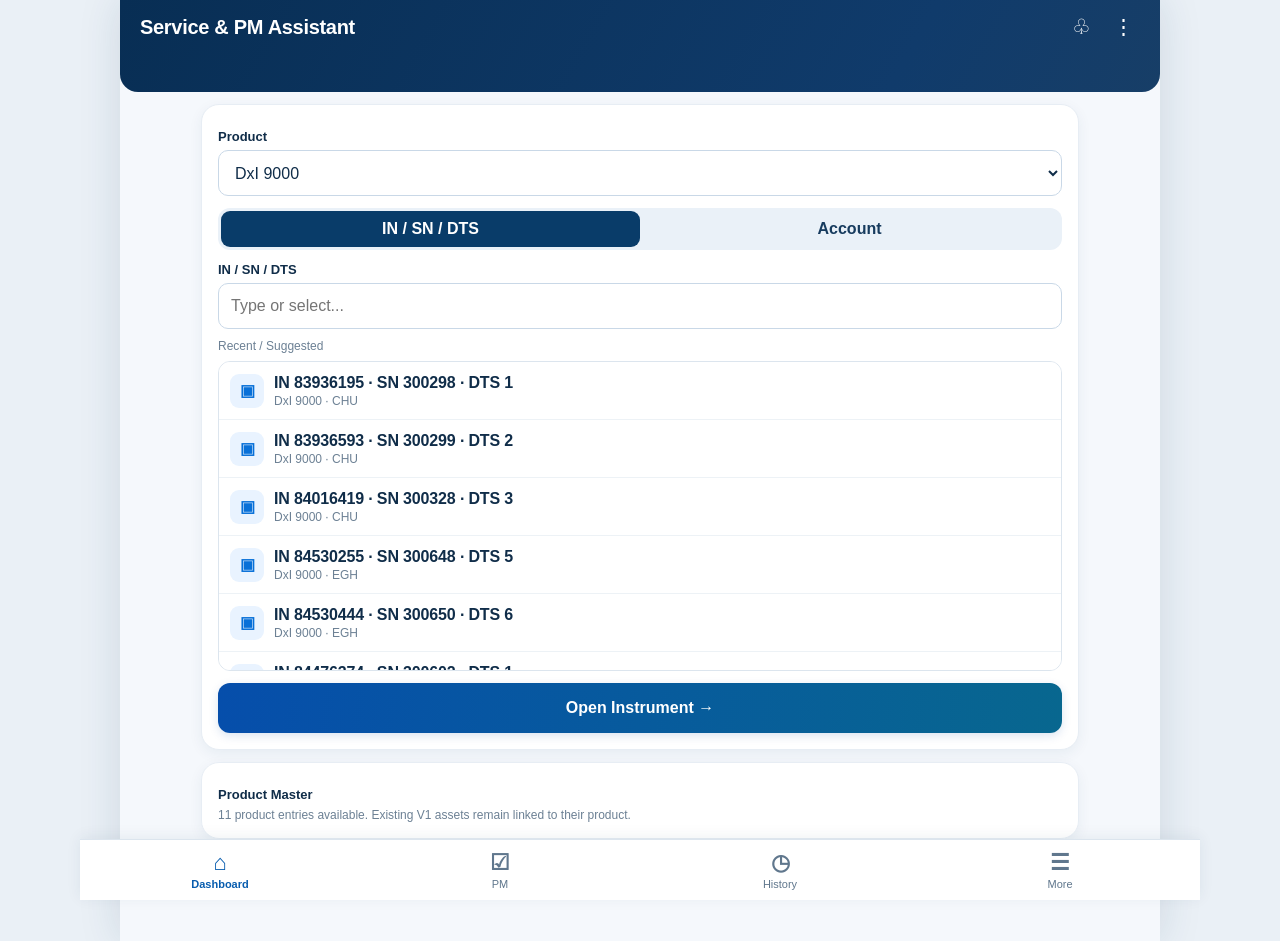
<file: legacy/service-pm-v2.24/index.html>
<!doctype html><html><head><meta charset="utf-8"><meta name="viewport" content="width=device-width,initial-scale=1,viewport-fit=cover"><meta name="theme-color" content="#0b3157"><meta name="apple-mobile-web-app-capable" content="yes"><meta name="apple-mobile-web-app-status-bar-style" content="default"><meta name="apple-mobile-web-app-title" content="Service PM"><meta name="mobile-web-app-capable" content="yes"><link rel="apple-touch-icon" href="icon.svg"><title>Service & PM Assistant</title><link rel="manifest" href="manifest.webmanifest"><link rel="stylesheet" href="app.css?v=219"></head><body><div id="app"></div><script src="data.js?v=219"></script><script src="assigned-work-v222.js?v=222"></script><script src="app.js?v=224"></script><script src="pm-rules-v217.js?v=219"></script></body></html>
</file>
<file: legacy/service-pm-v2.24/app.css>
:root{--navy:#0b3157;--navy2:#174c78;--blue:#0969d5;--bg:#f2f6fa;--line:#dce5ee;--text:#102d49;--muted:#6c8094;--green:#20ae78;--amber:#f4a51c;--red:#e44b4b}*{box-sizing:border-box}html,body{margin:0;background:#e8eef4;color:var(--text);font-family:-apple-system,BlinkMacSystemFont,"Segoe UI",Roboto,Arial,sans-serif}button,input,select,textarea{font:inherit}.app{max-width:480px;min-height:100dvh;margin:auto;background:var(--bg);position:relative;padding-bottom:78px;box-shadow:0 0 40px #173a5b22}.top{background:linear-gradient(135deg,var(--navy),var(--navy2));color:white;padding:calc(14px + env(safe-area-inset-top)) 18px 18px;border-radius:0 0 22px 22px;position:sticky;top:0;z-index:8}.toprow{display:flex;align-items:center;gap:10px}.top h1{font-size:20px;margin:0;flex:1}.top small{opacity:.75}.back,.iconbtn{border:0;background:transparent;color:white;font-size:21px}.content{padding:12px}.card{background:white;border:1px solid #e3ebf2;border-radius:17px;padding:15px;margin-bottom:12px;box-shadow:0 5px 18px #1a3d5d0b}.label{font-weight:800;font-size:14px;margin:8px 0 6px}.field{width:100%;border:1px solid #cfdce8;border-radius:11px;padding:11px 12px;background:#fff;color:var(--text)}.seg{display:grid;grid-template-columns:1fr 1fr;background:#e8eff6;padding:3px;border-radius:12px;margin:12px 0}.seg button{border:0;padding:9px;background:transparent;border-radius:9px;font-weight:750;color:#173b5e}.seg .on{background:var(--navy);color:#fff}.suggest{border:1px solid var(--line);border-radius:12px;overflow:hidden;margin-top:8px;max-height:310px;overflow:auto}.row{display:flex;gap:10px;align-items:center;padding:11px;border-bottom:1px solid #edf2f6;background:white}.row:last-child{border:0}.row:hover{background:#f4f9ff}.miniicon{width:34px;height:34px;border-radius:9px;background:#e9f3ff;color:#0870d8;display:grid;place-items:center;font-weight:900}.grow{flex:1;min-width:0}.title{font-weight:800}.sub{font-size:12px;color:var(--muted);margin-top:2px}.primary{width:100%;border:0;border-radius:12px;background:linear-gradient(90deg,#075ebd,#087da8);color:#fff;padding:13px;font-weight:850}.secondary{border:1px solid #cbd9e6;border-radius:11px;background:white;padding:10px;font-weight:750;color:#173b5e}.grid3{display:grid;grid-template-columns:repeat(3,1fr);gap:8px}.metric{text-align:center;background:#f3f8fd;border-radius:12px;padding:11px 5px}.metric b{display:block;font-size:16px}.metric span{font-size:11px;color:var(--muted)}.status{display:inline-flex;align-items:center;gap:5px;background:#e6f7f0;color:#13805a;border-radius:20px;padding:5px 9px;font-size:12px;font-weight:800}.amber{background:#fff3dc;color:#ad6a00}.bigdays{font-size:27px;color:#e47b00;font-weight:900}.progress{height:9px;background:#e5edf3;border-radius:8px;overflow:hidden}.progress i{display:block;height:100%;background:var(--green);border-radius:8px}.tabs{display:flex;gap:4px;background:#edf2f7;border-radius:12px;padding:3px}.tabs button{flex:1;border:0;background:transparent;border-radius:9px;padding:9px;font-weight:750}.tabs .on{background:white;color:#075db8;box-shadow:0 2px 7px #2343}.check{display:flex;gap:10px;padding:10px 0;border-bottom:1px solid #eef2f5}.check input{width:20px;height:20px}.section{font-weight:850;background:#f1f5f8;padding:11px;border-radius:10px;margin-top:9px}.timeline{border-left:2px solid #d8e4ed;margin-left:10px;padding-left:18px}.event{position:relative;padding:0 0 18px}.event:before{content:"";position:absolute;width:10px;height:10px;border-radius:50%;background:var(--green);left:-24px;top:5px}.bottom{position:fixed;bottom:0;left:50%;transform:translateX(-50%);width:min(480px,100%);height:66px;padding-bottom:env(safe-area-inset-bottom);background:white;border-top:1px solid #dce5ee;display:grid;grid-template-columns:repeat(4,1fr);z-index:10}.bottom button{border:0;background:white;color:#60778d;font-size:11px}.bottom b{display:block;font-size:20px;margin-bottom:2px}.bottom .on{color:#075cae;font-weight:800}.menurow{display:flex;align-items:center;padding:14px 4px;border-bottom:1px solid #edf2f5}.menurow span:first-child{width:35px;font-size:20px}.menurow b{flex:1}.attach{display:grid;grid-template-columns:repeat(3,1fr);gap:8px}.thumb{height:92px;border:1px dashed #b9cad8;border-radius:11px;display:grid;place-items:center;overflow:hidden;background:#f8fbfd}.thumb img{width:100%;height:100%;object-fit:cover}.note{font-size:12px;color:var(--muted)}.hidden{display:none!important}@media(min-width:800px){.app{max-width:1120px}.content{max-width:900px;margin:auto}.bottom{width:min(1120px,100%)}.desktop2{display:grid;grid-template-columns:1fr 1fr;gap:12px}.desktop2>.card{margin:0}.top h1{font-size:22px}}
.accounthead{display:flex;align-items:center;gap:12px;padding:12px;background:#f4f8fc;border-bottom:1px solid var(--line)}
.pm-info-full{position:fixed;inset:0;z-index:100;background:#f3f6f9;overflow:auto;color:var(--text);font-size:17px;line-height:1.55}
.pm-info-head{position:sticky;top:0;z-index:2;display:flex;gap:12px;align-items:center;padding:calc(14px + env(safe-area-inset-top)) 18px 16px;background:linear-gradient(135deg,var(--navy),var(--navy2));color:white;box-shadow:0 3px 15px #0002}
.pm-info-head h1{font-size:23px;line-height:1.2;margin:3px 0}.pm-info-kicker{font-size:13px;opacity:.78}.pm-info-body{max-width:760px;margin:auto;padding:18px 16px 38px}.pm-info-body h2{font-size:22px;margin:24px 0 12px}.pm-info-callout,.pm-info-warning{background:white;border:1px solid #dbe5ee;border-radius:16px;padding:16px;box-shadow:0 5px 18px #173a5b0b}.pm-info-callout b,.pm-info-warning b{font-size:18px}.pm-info-callout p,.pm-info-warning p{margin:7px 0 0}.pm-info-steps{padding-left:25px;margin:0}.pm-info-steps li{background:white;border:1px solid #e0e8ef;border-radius:14px;margin:10px 0;padding:14px 14px 14px 10px}.pm-info-steps li::marker{font-weight:900;color:var(--blue)}.pm-info-warning{margin:22px 0;background:#fff8e9;border-color:#f0d59a}.info-open{overflow:hidden}
@media(max-width:360px){.pm-info-full{font-size:16px}.pm-info-head h1{font-size:21px}}
\n.manual-ref{margin:18px 0 24px;padding:18px;border:1px solid #b8cbe2;border-radius:18px;background:#f5f9ff}.manual-ref-label{font-size:13px;font-weight:800;letter-spacing:.08em;color:#1767a8;margin-bottom:6px}.manual-ref h2{font-size:21px;margin:3px 0 5px}.manual-page{font-size:15px;color:#536579;margin-bottom:12px}.figure-ref{display:flex;gap:12px;align-items:flex-start;padding:12px 0;border-top:1px solid #d8e4f0;font-size:17px;line-height:1.35}.figure-ref b{min-width:82px;color:#0b5d9a}.manual-hint{font-size:16px;line-height:1.5;margin:12px 0 0;color:#33475b}.pm-info-body{font-size:18px;line-height:1.55}.pm-info-steps li{margin-bottom:13px}\n/* V2.11 explicit manual figure references */
.manual-ref{border:2px solid #c8d9f0!important;background:#f7fbff!important;padding:18px!important;border-radius:18px!important;margin:18px 0!important}
.manual-ref-label{font-size:13px!important;font-weight:800!important;letter-spacing:.08em;color:#315f93!important}
.manual-ref h2{font-size:22px!important;line-height:1.25!important;margin:6px 0 4px!important}
.manual-page{font-size:16px!important;font-weight:700!important;margin:0 0 14px!important}
.figure-table{border:1px solid #b9cbe1;border-radius:14px;overflow:hidden;background:white}
.figure-table-head{display:grid;grid-template-columns:minmax(120px,.9fr) minmax(170px,1.4fr);gap:12px;padding:10px 12px;background:#eaf2fb;font-size:13px;font-weight:800;color:#35516f}
.figure-ref{display:grid!important;grid-template-columns:minmax(120px,.9fr) minmax(170px,1.4fr)!important;gap:12px!important;padding:13px 12px!important;border-top:1px solid #dce7f3!important;align-items:start!important}
.figure-ref:first-of-type{border-top:0!important}
.figure-process{font-size:16px!important;font-weight:750!important;line-height:1.3!important}
.figure-ref b{display:block!important;font-size:18px!important;color:#0b5cab!important;margin-bottom:3px!important}
.figure-ref span{display:block!important;font-size:16px!important;line-height:1.35!important}
.manual-hint{font-size:16px!important;line-height:1.45!important;margin:14px 0 0!important}
@media(max-width:430px){.figure-table-head{display:none}.figure-ref{grid-template-columns:1fr!important}.figure-process{padding-bottom:5px;border-bottom:1px dashed #d8e2ed}.manual-ref h2{font-size:20px!important}}

/* V2.12: Figure number must be visibly rendered */
.step-manual-ref{margin:14px 0;padding:14px 16px;border:2px solid #1767a8;border-radius:14px;background:#eef7ff;font-size:17px;line-height:1.5}.step-manual-ref>div{margin-top:6px}.step-manual-ref b{color:#084f88}.figure-exact{font-size:19px;line-height:1.45}.figure-exact>b{font-size:20px;color:#084f88}.figure-path{margin-top:7px;padding:8px 10px;border-radius:9px;background:#e7f2ff;font-size:16px;font-weight:700;color:#173b60}

/* V2.16: visual parity with the approved eight-screen concept */
:root{--navy:#072d55;--navy2:#123b67;--blue:#075ab0;--bg:#f3f7fb;--text:#102d49}
body{background:#eaf0f6}.app{background:#f5f8fc}.top{background:linear-gradient(120deg,#082e54 0%,#103b6b 75%,#173e67 100%);padding-left:20px;padding-right:20px;min-height:92px;border-radius:0 0 18px 18px}.top h1{font-size:20px;font-weight:800;letter-spacing:-.3px}.card{border-color:#e7edf4;border-radius:18px;padding:16px;box-shadow:0 4px 14px #153d5810}.content{padding:12px 11px}.label{font-size:13px;font-weight:800}.field{min-height:46px;border-radius:10px;border-color:#c9d8e7}.primary{min-height:50px;background:linear-gradient(98deg,#064eab,#08678f);box-shadow:0 3px 10px #064aa025}.secondary{min-height:44px}.tabs,.seg{background:#eaf1f8}.seg .on{background:#093c69}.bottom{box-shadow:0 -2px 14px #193c5512;height:calc(61px + env(safe-area-inset-bottom));}.bottom button{font-size:11px}.bottom b{font-size:22px}.row{min-height:58px}.title{letter-spacing:-.15px}.bigdays{font-size:30px}.pm-info-head{background:linear-gradient(130deg,#082e54,#164779)}.step-manual-ref{background:#f0f7ff;border-color:#9cbfdd}.figure-path{overflow-wrap:anywhere}
@media(min-width:700px){.app{max-width:1040px}}
</file>
